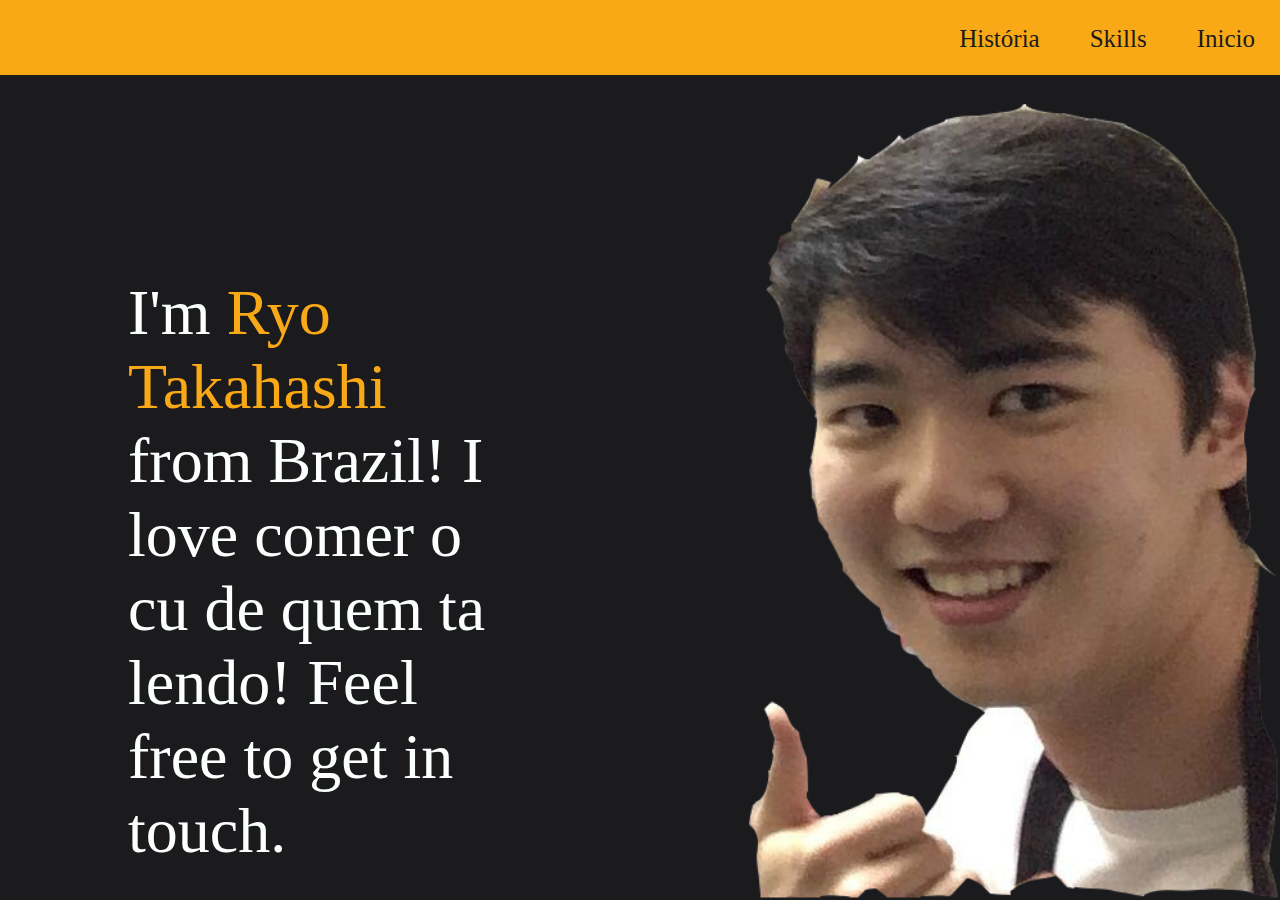
<file: index.html>
<!DOCTYPE html>
<html lang="pt-br">
<head>
    <meta charset="UTF-8">
    <meta http-equiv="X-UA-Compatible" content="IE=edge">
    <meta name="viewport" content="width=device-width, initial-scale=1.0">
    <title>Ryo - Inicio</title>
    <link rel="stylesheet" href="css/style.css">
    <style>
        .page-wrapper{
    height: 100vh;
    width: 100vw;
}
    </style>
</head>
<body>
    <div class="page-wrapper">

        <header class="topbar">
            <nav class="menu">
                <a href="index.html">Inicio</a>
                <a href="skills.html">Skills</a>
                <a href="historia.html">História</a>
            </nav>
        </header>

        <div class="main">
            <div class="paginaHome">
                <p class="cor-branco">I'm <span class="cor-amarelo">Ryo Takahashi</span> from Brazil!
                    I love comer o cu de quem ta lendo!
                    Feel free to get in touch.</p>
                <img id="ryoLado" src="imagens/ryo lado.png" alt="lado">
            </div>
        </div>
    </div>
</body>
</html>
</file>
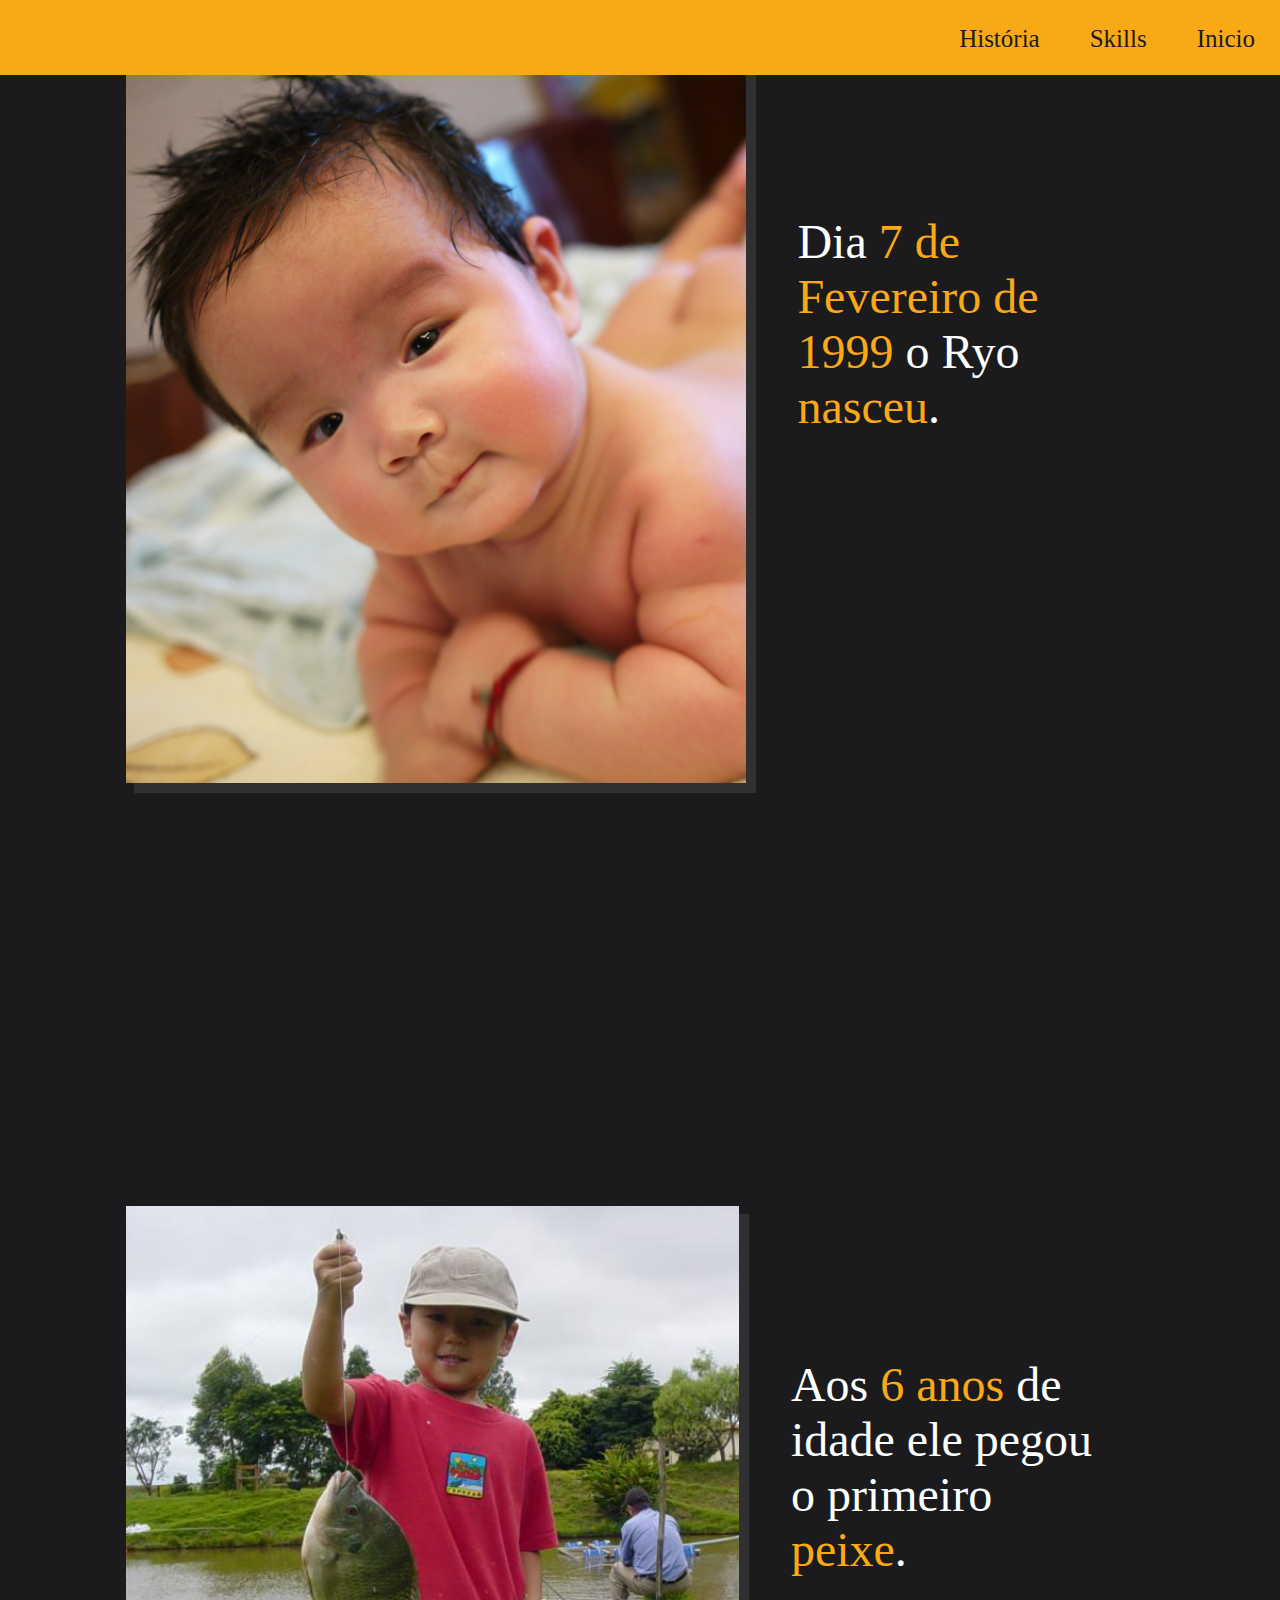
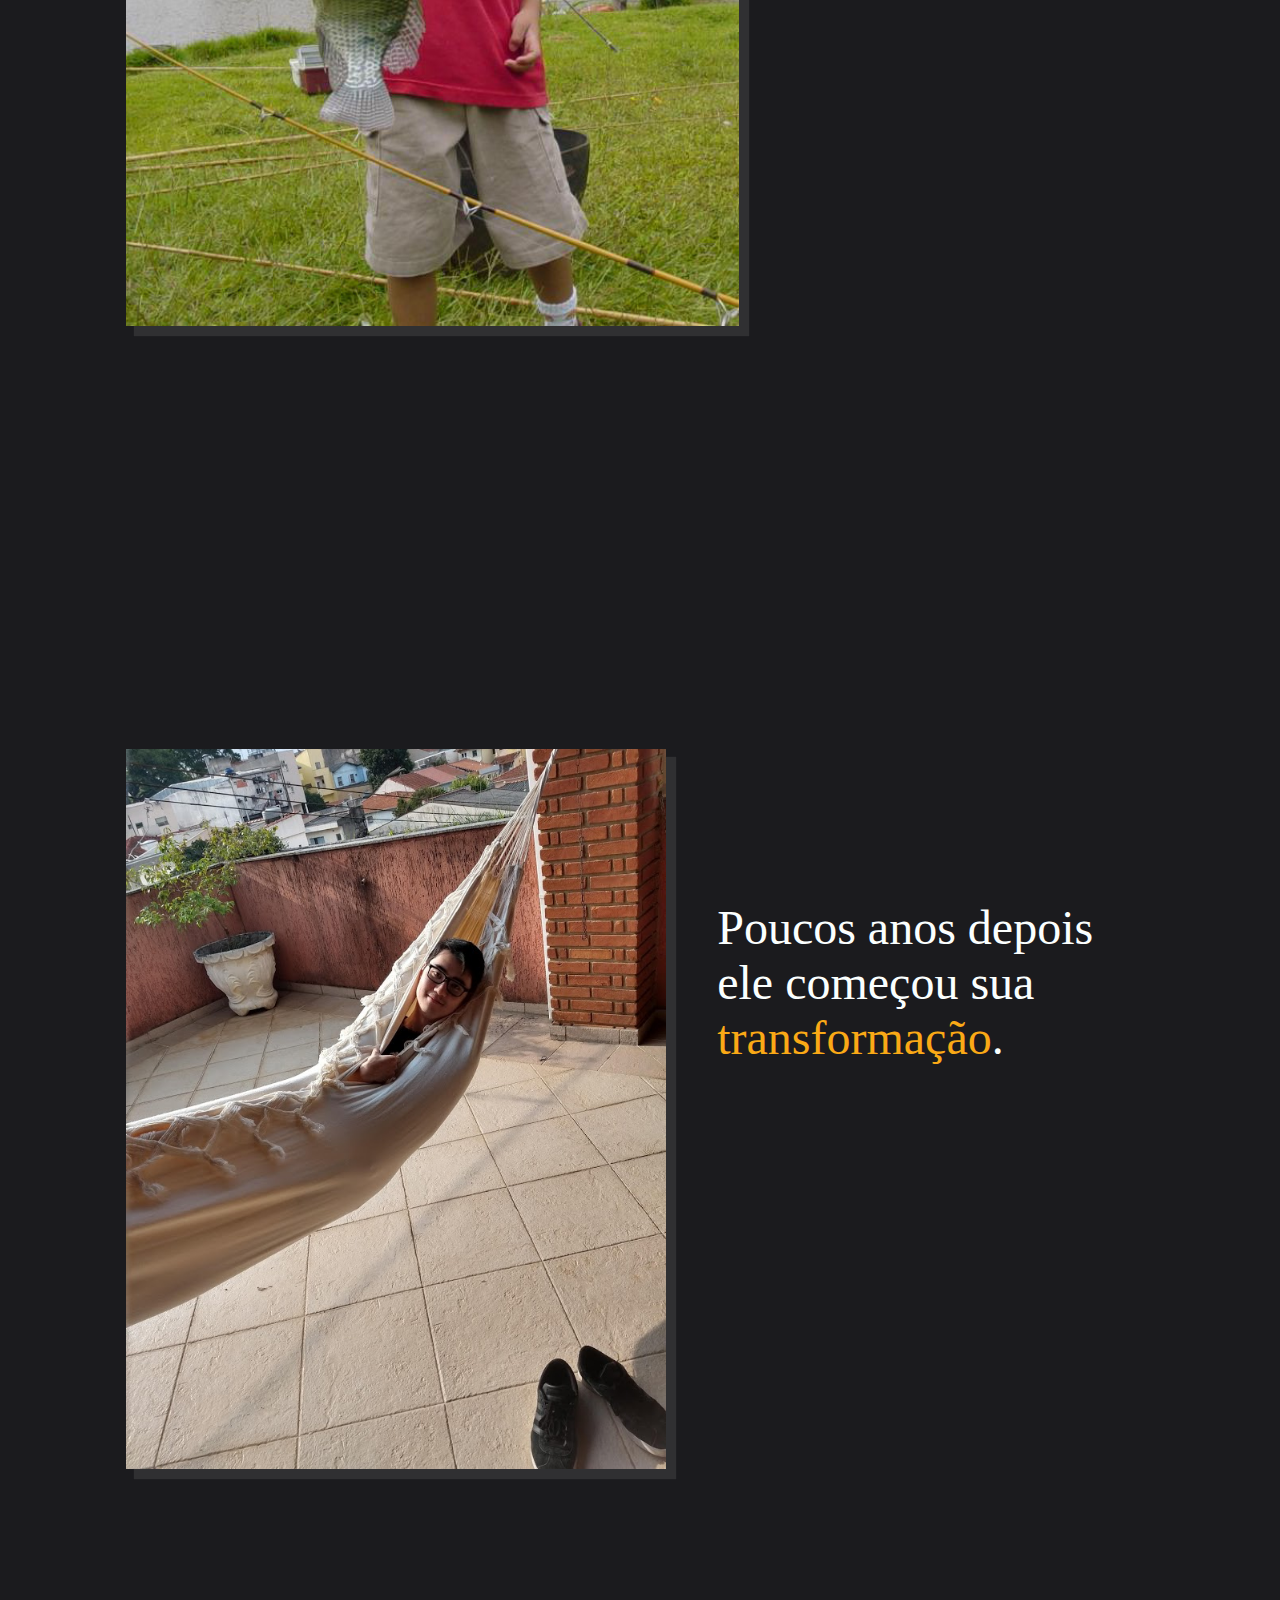
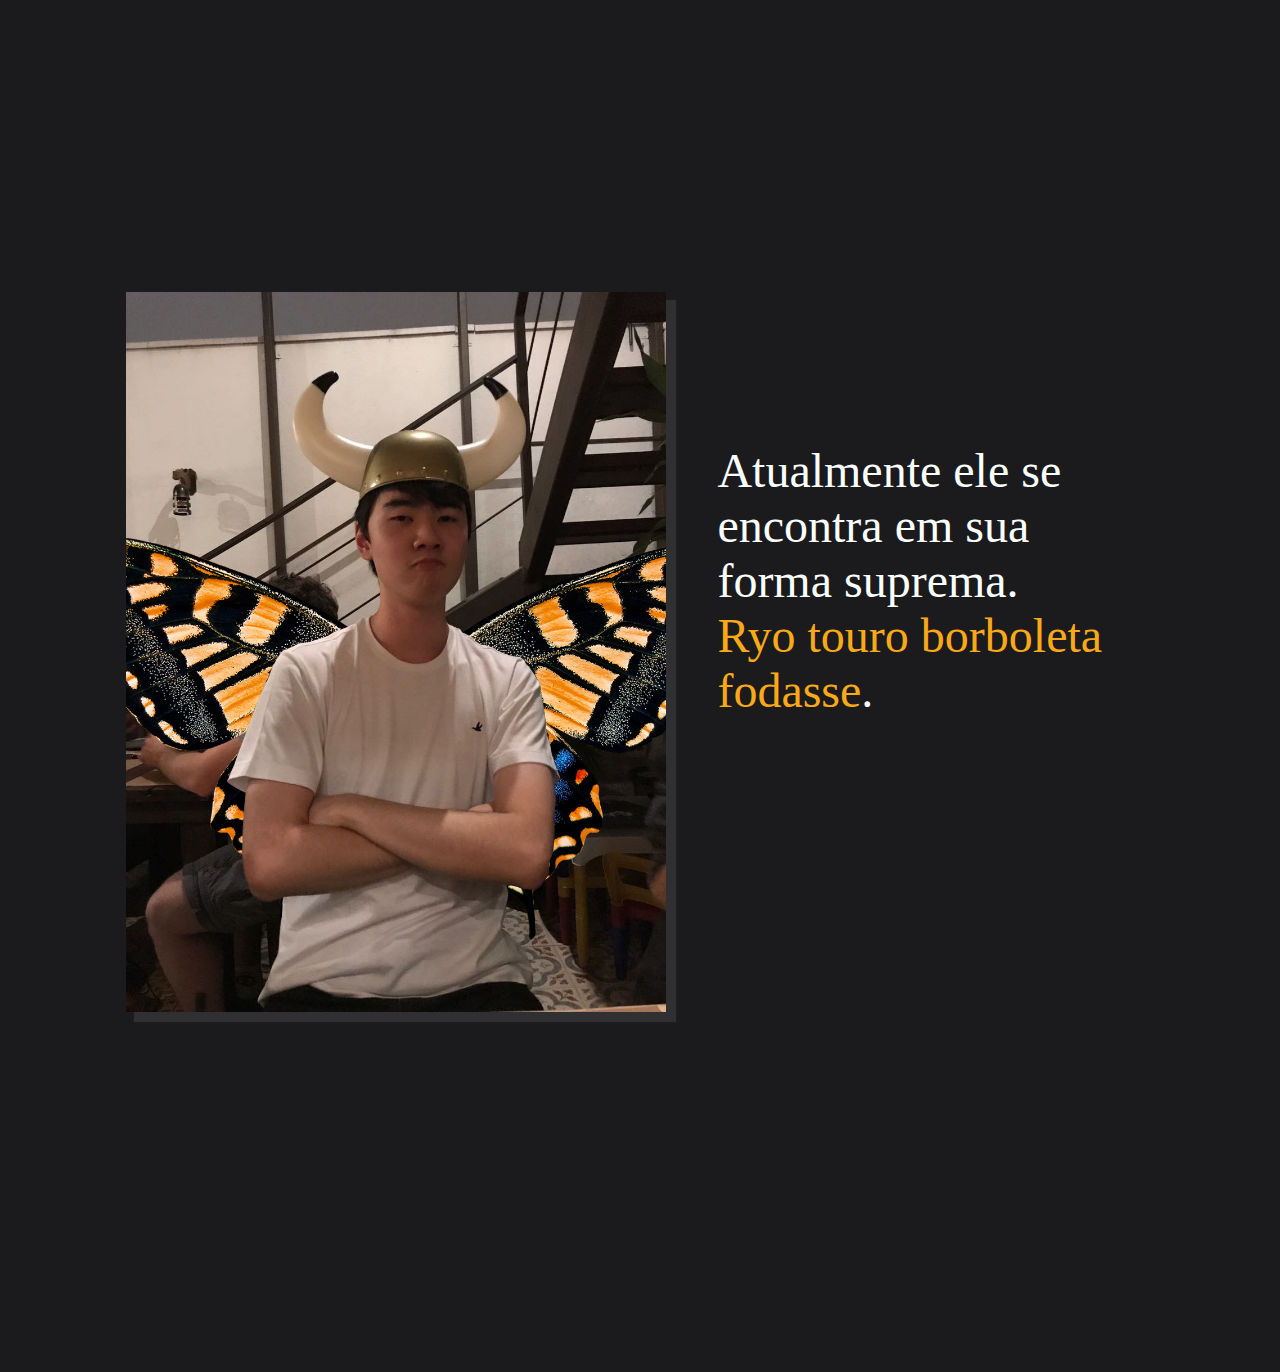
<file: historia.html>
<!DOCTYPE html>
<html lang="pt-br">
<head>
    <meta charset="UTF-8">
    <meta http-equiv="X-UA-Compatible" content="IE=edge">
    <meta name="viewport" content="width=device-width, initial-scale=1.0">
    <title>Ryo - História</title>
    <link rel="stylesheet" href="css/style.css">
</head>
<body>
    <div class="page-wrapper">
        
        <header class="topbar">
            <nav class="menu">
                <a href="index.html">Inicio</a>
                <a href="skills.html">Skills</a>
                <a href="historia.html">História</a>
            </nav>
        </header>

        <div class="main">

            <div class="partezinha">
                <img src="imagens/ryo bebe.jpg" alt="ryo bebe">
                <p>Dia <span class="cor-amarelo">7 de Fevereiro de 1999</span> o Ryo <span class="cor-amarelo">nasceu</span>.</p>
            </div>
            
            <div class="partezinha">
                <img src="imagens/ryo pequeno.jpg" alt="ryo pequeno">
                <p>Aos <span class="cor-amarelo">6 anos</span> de idade ele pegou o primeiro <span class="cor-amarelo">peixe</span>.</p>
            </div>

            <div class="partezinha">
                <img src="imagens/ryo borboleta fodase.jpg" alt="ryo borboleta">
                <p>Poucos anos depois ele começou sua <span class="cor-amarelo">transformação</span>.</p>
            </div>

            <div class="partezinha">
                <img src="imagens/to webnamorando fodasse 2.jpg" alt="ryo transformado">
                <p>Atualmente ele se encontra em sua forma suprema. <span class="cor-amarelo">Ryo touro borboleta fodasse</span>.</p>
            </div>


        </div>


    </div>
</body>
</html>
</file>
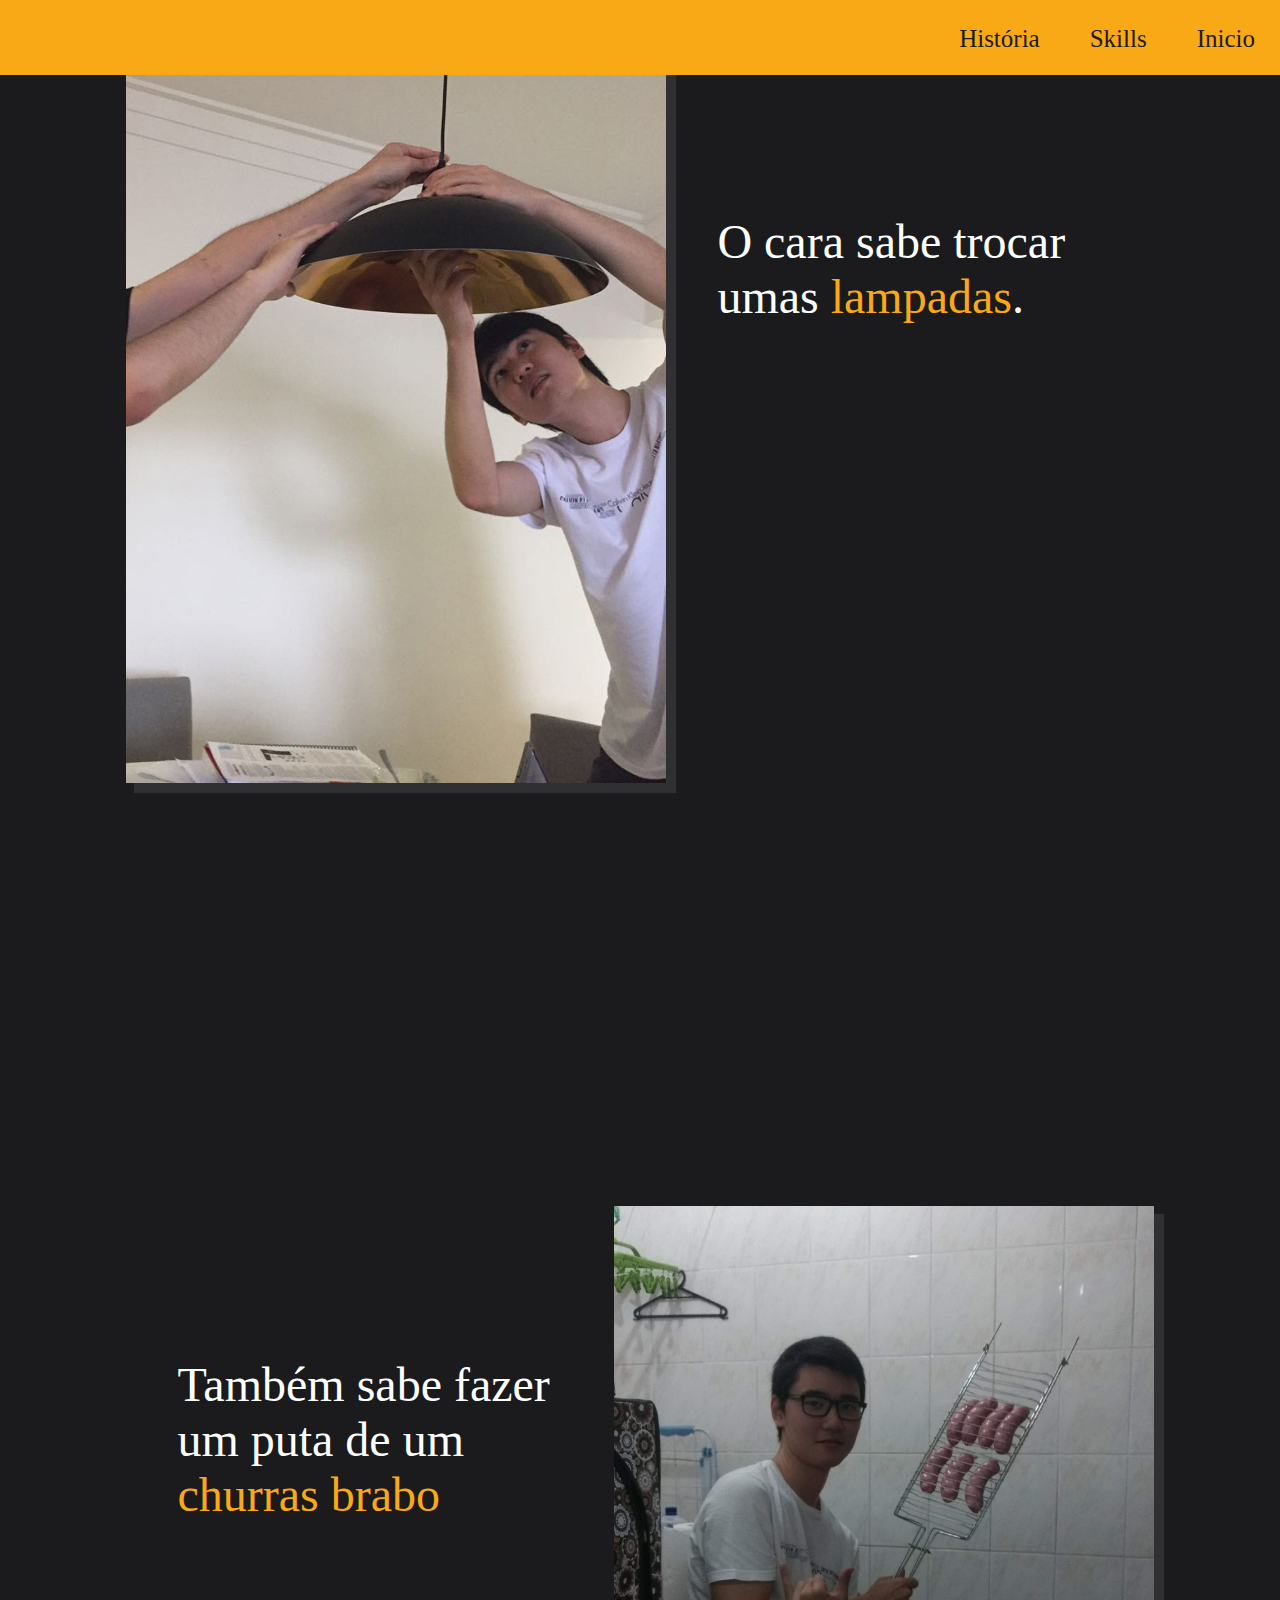
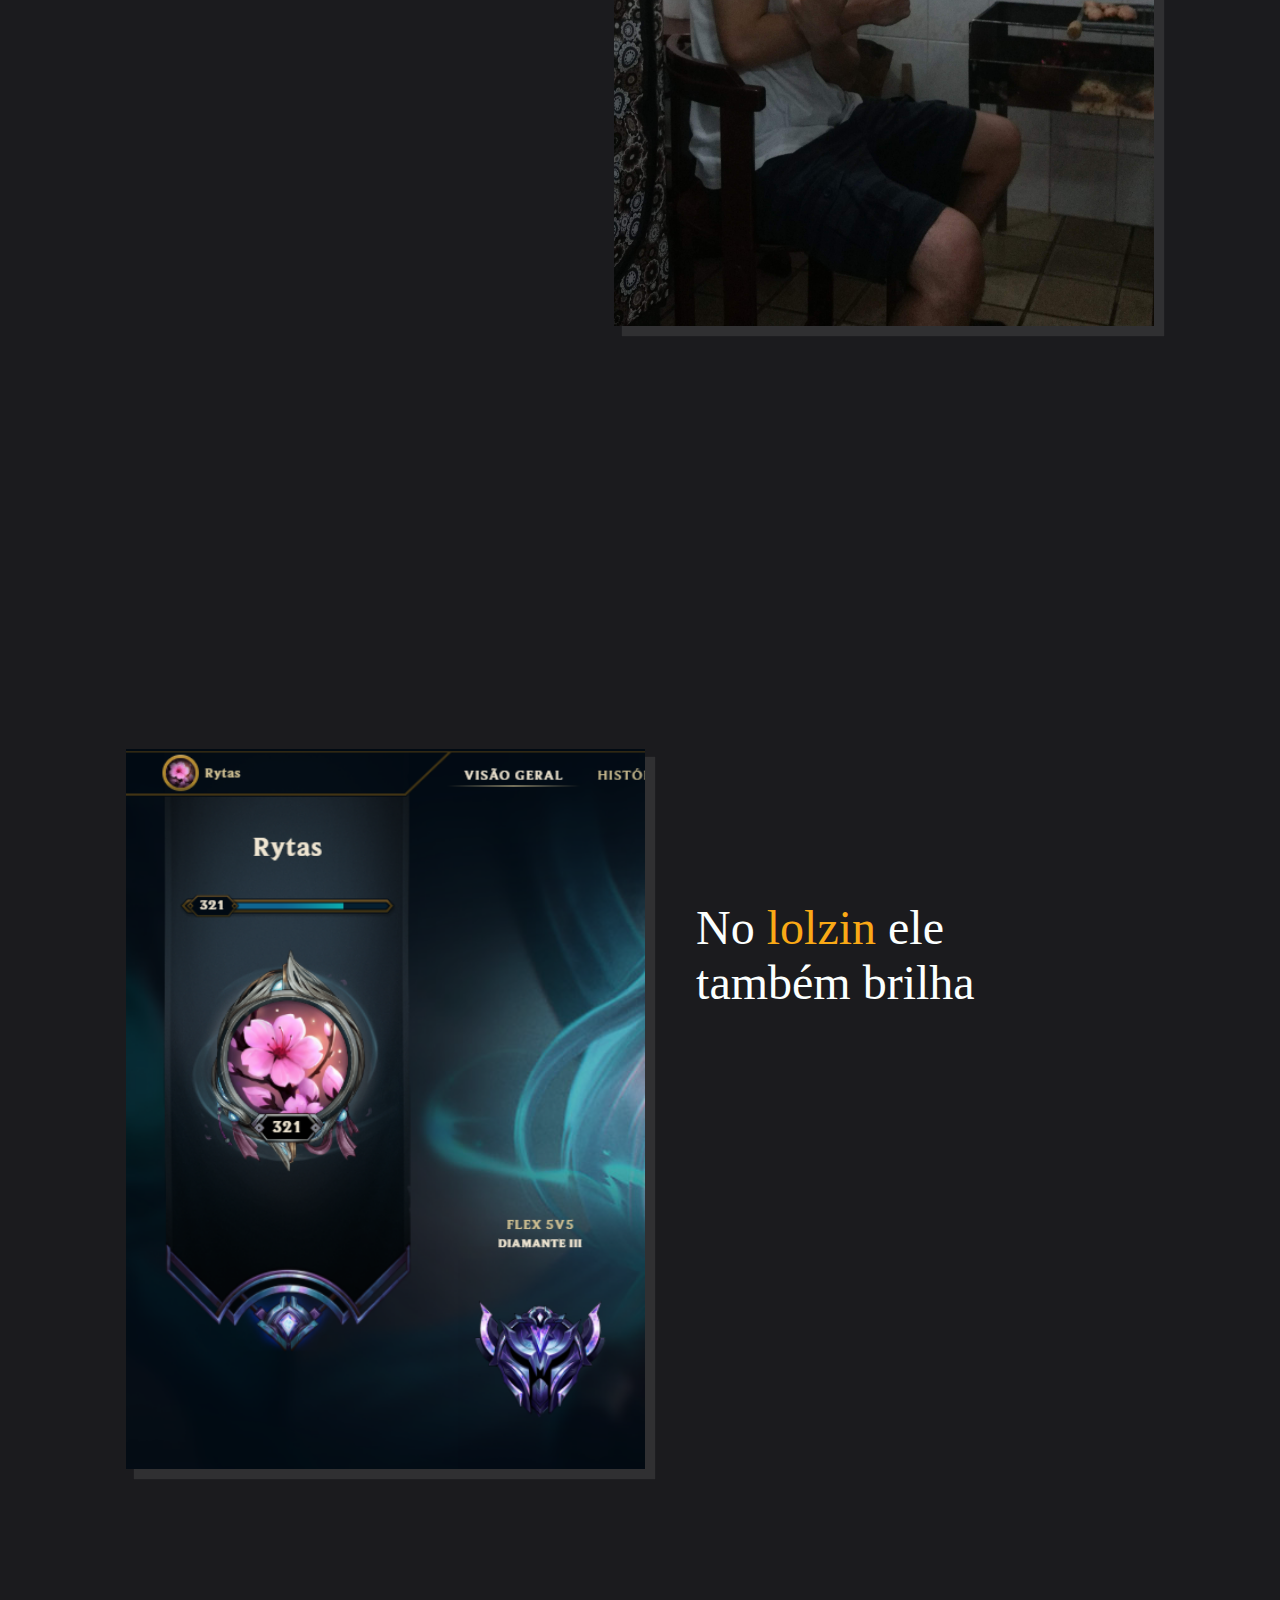
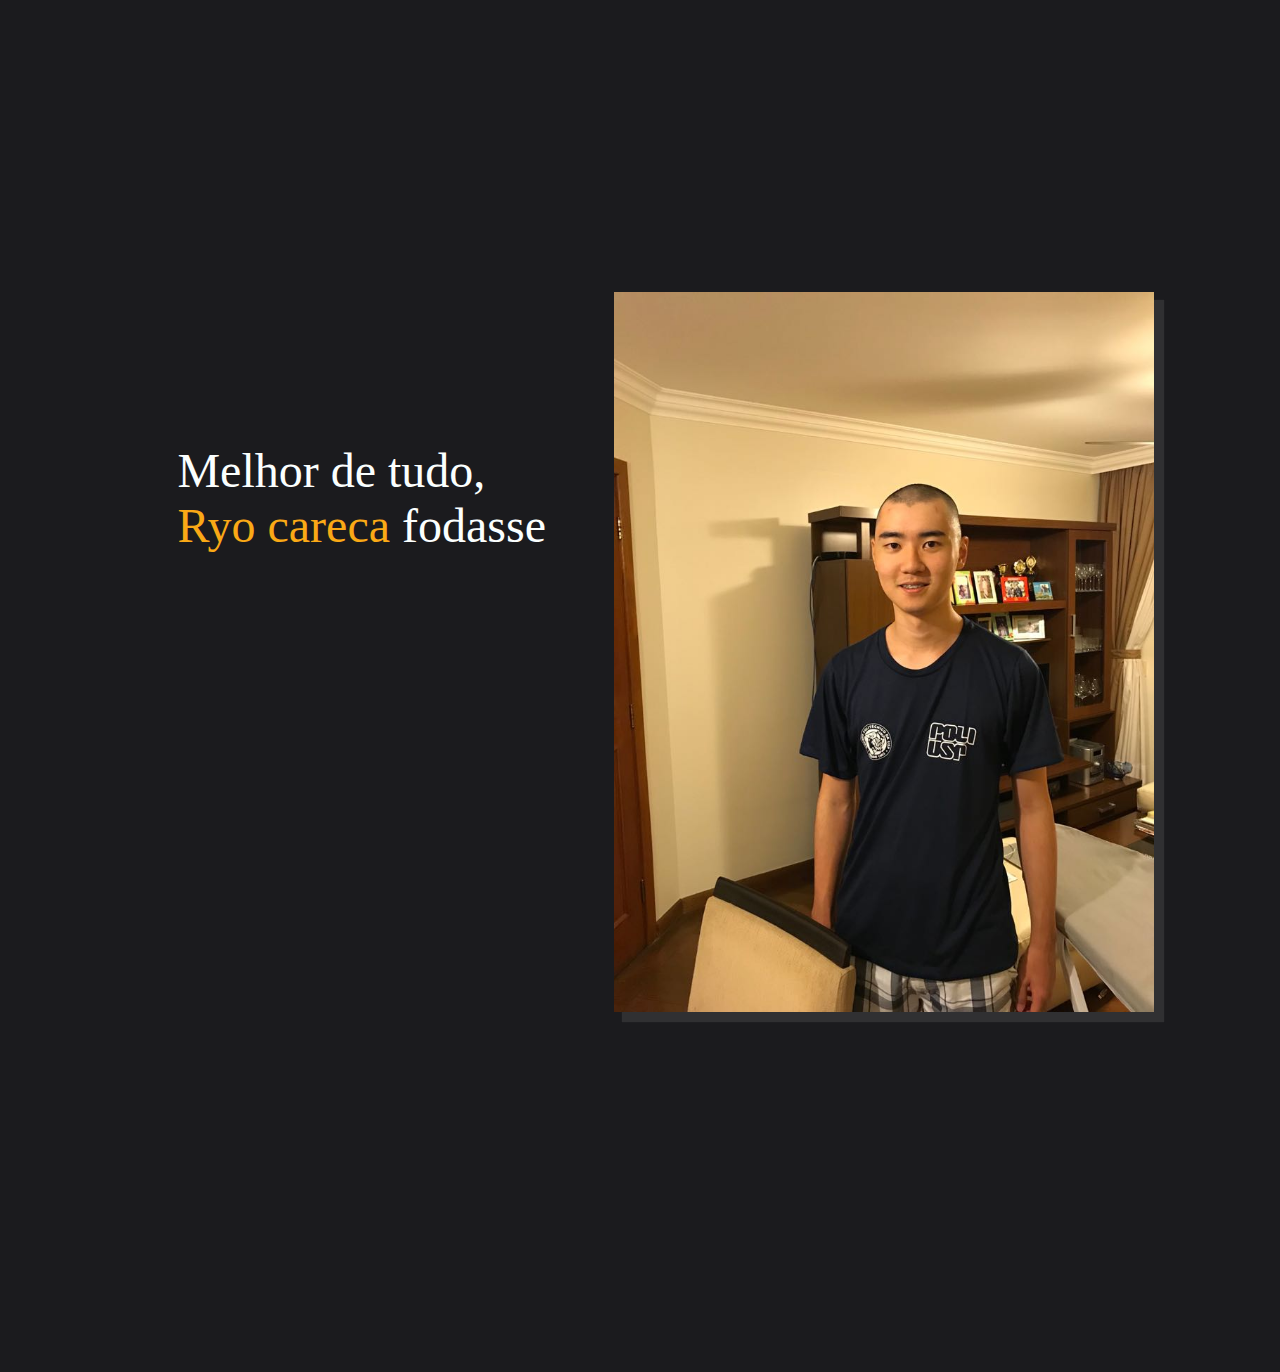
<file: skills.html>
<!DOCTYPE html>
<html lang="pt-br">
<head>
    <meta charset="UTF-8">
    <meta http-equiv="X-UA-Compatible" content="IE=edge">
    <meta name="viewport" content="width=device-width, initial-scale=1.0">
    <title>Ryo - Skills</title>
    <link rel="stylesheet" href="css/style.css">
</head>
<body>
    <div class="page-wrapper">

        <header class="topbar">
            <nav class="menu">
                <a href="index.html">Inicio</a>
                <a href="skills.html">Skills</a>
                <a href="historia.html">História</a>
            </nav>
        </header>

        <div class="main">
            <div class="partezinha">
                <img src="imagens/ryo eletricista.jpg" alt="eletricista">
                <p>O cara sabe trocar umas <span class="cor-amarelo">lampadas</span>.</p>
            </div>

            <div class="partezinha">
                <p>Também sabe fazer um puta de um <span class="cor-amarelo">churras brabo</span></p>
                <img src="imagens/ryo churrasqueiro.jpg" alt="churrasqueiro">
            </div>

            <div class="partezinha">
                <img src="imagens/ryo lolzin.PNG" alt="lolzin">
                <p>No <span class="cor-amarelo">lolzin</span> ele também brilha</p>
            </div>

            <div class="partezinha">
                <p>Melhor de tudo, <span class="cor-amarelo">Ryo careca</span> fodasse</p>
                <img src="imagens/ryo careca.jpg" alt="careca">
            </div>

        </div>
        
        <footer class='footer'>
            
        </footer>

    </div>
</body>
</html>
</file>
<file: css/style.css>
body{
    background:#1B1B1E;
    margin:0;
}

.page-wrapper{
    height: 100%;
    width: 100%;
}

/* #FAA916 marelo
#FBFFFE branco
#6D676E cinza
#1B1B1E preto
*/


.menu{
    display: flex;
    position: fixed;
    top: 0;
    background-color: #FAA916;
    height: 75px;
    width: 100%;
    flex-direction: row-reverse;
}

.menu a{
    padding: 25px;
    font-size: 25px;
    text-decoration: none;
    color: #1B1B1E;
}

.main{
    display: flex;
    flex-direction: column;
}
.partezinha{
    height: 80vh;
    margin: 7vh 14vh 40vh 14vh;
    display: flex;
    box-sizing: border-box;
}
.partezinha img{
    height: 80vh;
    display: inline-block;
    box-shadow: 9px 9px 1px 1px rgba(100, 100, 100, 0.3);
}

.partezinha p{
    display: inline-block;
    height: 100%;
    width: 100%;
    top:10px;
    padding: 10% 5%;
    color: #FBFFFE;
    font-size: 3rem;
    box-sizing: border-box;
}

.footer{
    bottom: 0;
    background-color: #FAA916;
    position: absolute;
    display: block;
}

.paginaHome{
    width: 100%;
    height: 100vh;
    display: flex;
}

#ryoLado{
    right: 0px;
    bottom: 0px;
    height: 90%;
    align-self: flex-end;
    position: absolute;
    display: flex;
}
.paginaHome P{
    display: block;
    margin-top: 20%;
    height: 50%;
    width: 30%;
    font-size: 4rem;
    padding-top:20px;
    padding-left: 10%;
}





@media screen and (max-width: 1062px) {
    #ryoLado{
        width: 70%;;
        max-width: 592px;
        height: auto;
    }
    .paginaHome p{
        font-size: 2rem;
        width: 30%;
        padding-top:5px;
        padding-left: 4%;
    }

    .partezinha{
        padding-top: 20px;
        margin: 3vh 7vh 20vh 7vh;
        height: 30vh;
    }
    .partezinha img{
        box-shadow: 4px 4px 0px 0px rgba(100, 100, 100, 0.3);;
        width: 40%;
        height: min-content;
        margin-top: 50px;
    }
    .partezinha p{
        font-size: 2rem;
    }
}

/* ----------------------- */

.cor-amarelo{
    color: #FAA916;
}

.cor-cinza{
    color: #6D676E;
}

.cor-preto{
    color: #1B1B1E;
}

.cor-branco{
    color:#FBFFFE;
}
</file>
